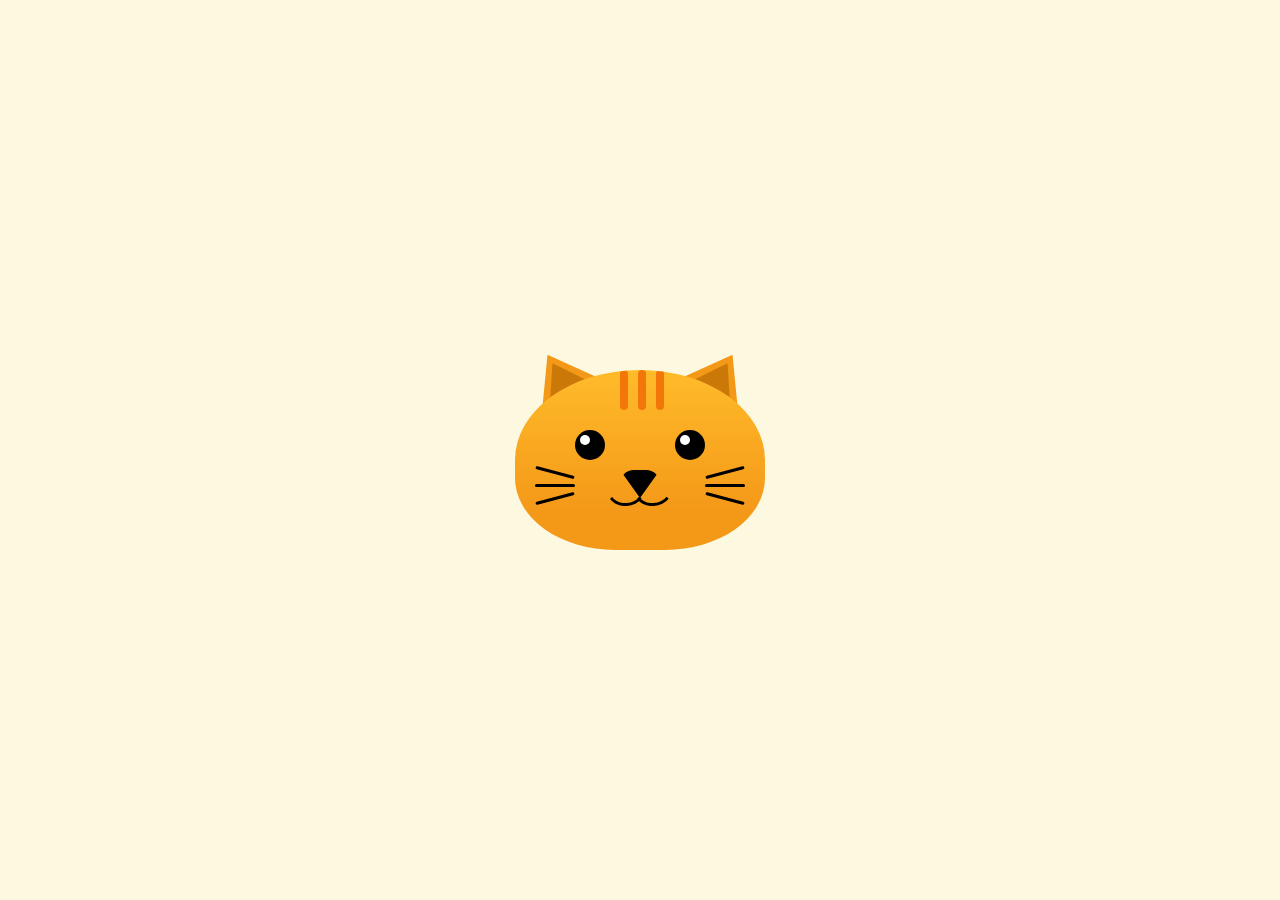
<file: cat_painting/index.html>
<!DOCTYPE html>
<html lang="en">
  <head>
    <meta charset="UTF-8" />
    <meta name="viewport" content="width=device-width, initial-scale=1.0" />
    <title>Cat Painting</title>
    <link rel="stylesheet" href="style.css" />
  </head>
  <body>
    <div class="cat-head">
      <div class="cat-face">
        <div class="cat-pattern">
          <div class="cat-patten-line"></div>
          <div class="cat-patten-line"></div>
          <div class="cat-patten-line"></div>
        </div>
      </div>

      <div class="cat-ear left">
        <div class="cat-inner-ear left"></div>
      </div>
      <div class="cat-ear right">
        <div class="cat-inner-ear right"></div>
      </div>
      <div class="cat-eye left">
        <div class="cat-eye-ball"></div>
      </div>
      <div class="cat-eye right">
        <div class="cat-eye-ball"></div>
      </div>
      <div class="cat-nose"></div>
      <div class="cat-mouth">
        <div class="cat-mouth-line left"></div>
        <div class="cat-mouth-line right"></div>
      </div>
      <div class="cat-whisker">
        <div class="cat-whisker-group left">
          <div class="cat-whisker-line"></div>
          <div class="cat-whisker-line"></div>
          <div class="cat-whisker-line"></div>
        </div>
        <div class="cat-whisker-group right">
          <div class="cat-whisker-line"></div>
          <div class="cat-whisker-line"></div>
          <div class="cat-whisker-line"></div>
        </div>
      </div>
    </div>
  </body>
</html>
</file>
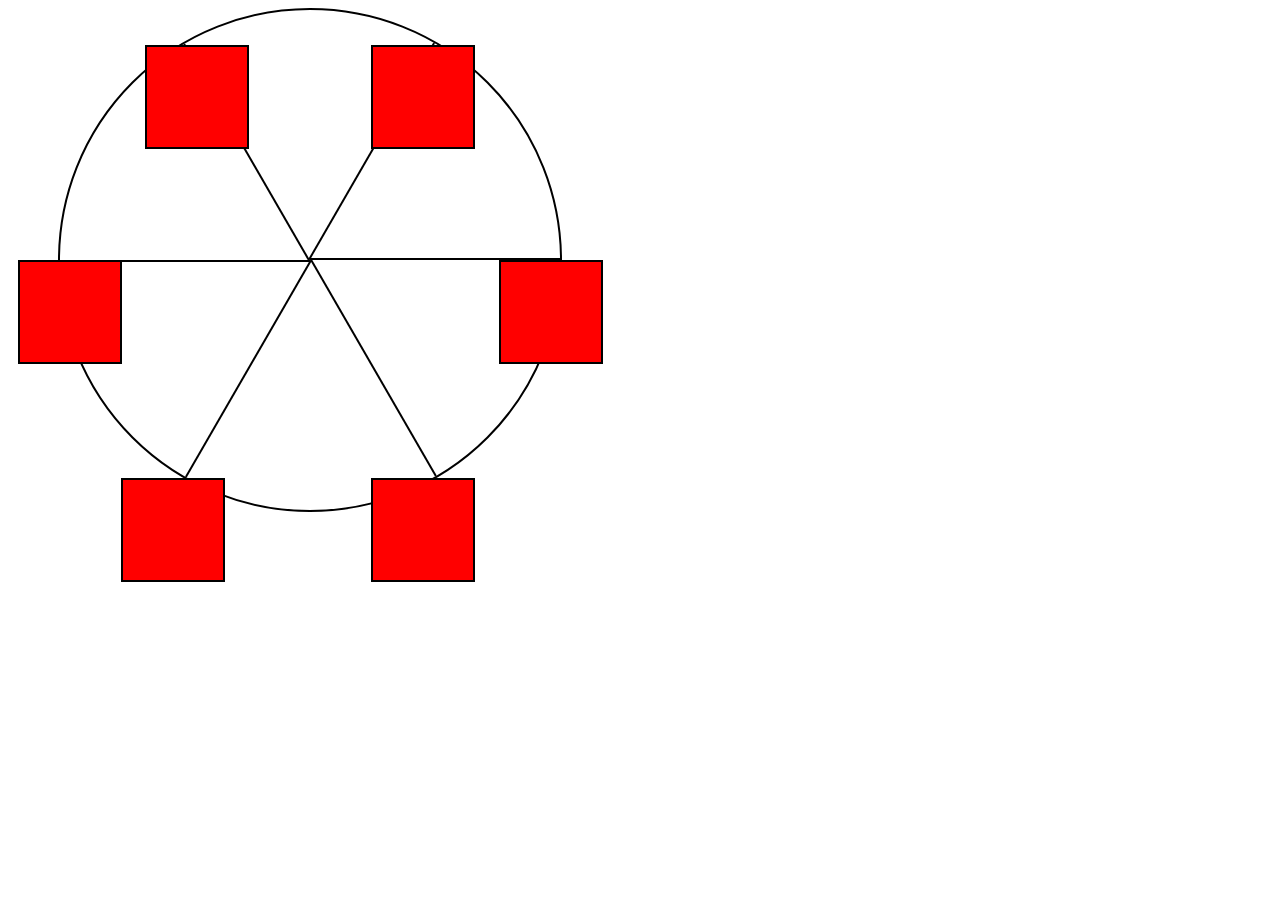
<file: ferris_wheel/index.html>
<!DOCTYPE html>
<html lang="en">
  <head>
    <meta charset="UTF-8" />
    <meta name="viewport" content="width=device-width, initial-scale=1.0" />
    <title>Ferris Wheel</title>
    <link rel="stylesheet" href="style.css" />
  </head>
  <body>
    <div class="wheel">
      <span class="line"></span>
      <span class="line"></span>
      <span class="line"></span>
      <span class="line"></span>
      <span class="line"></span>
      <span class="line"></span>

      <div class="cabin"></div>
      <div class="cabin"></div>
      <div class="cabin"></div>
      <div class="cabin"></div>
      <div class="cabin"></div>
      <div class="cabin"></div>
    </div>
  </body>
</html>
</file>
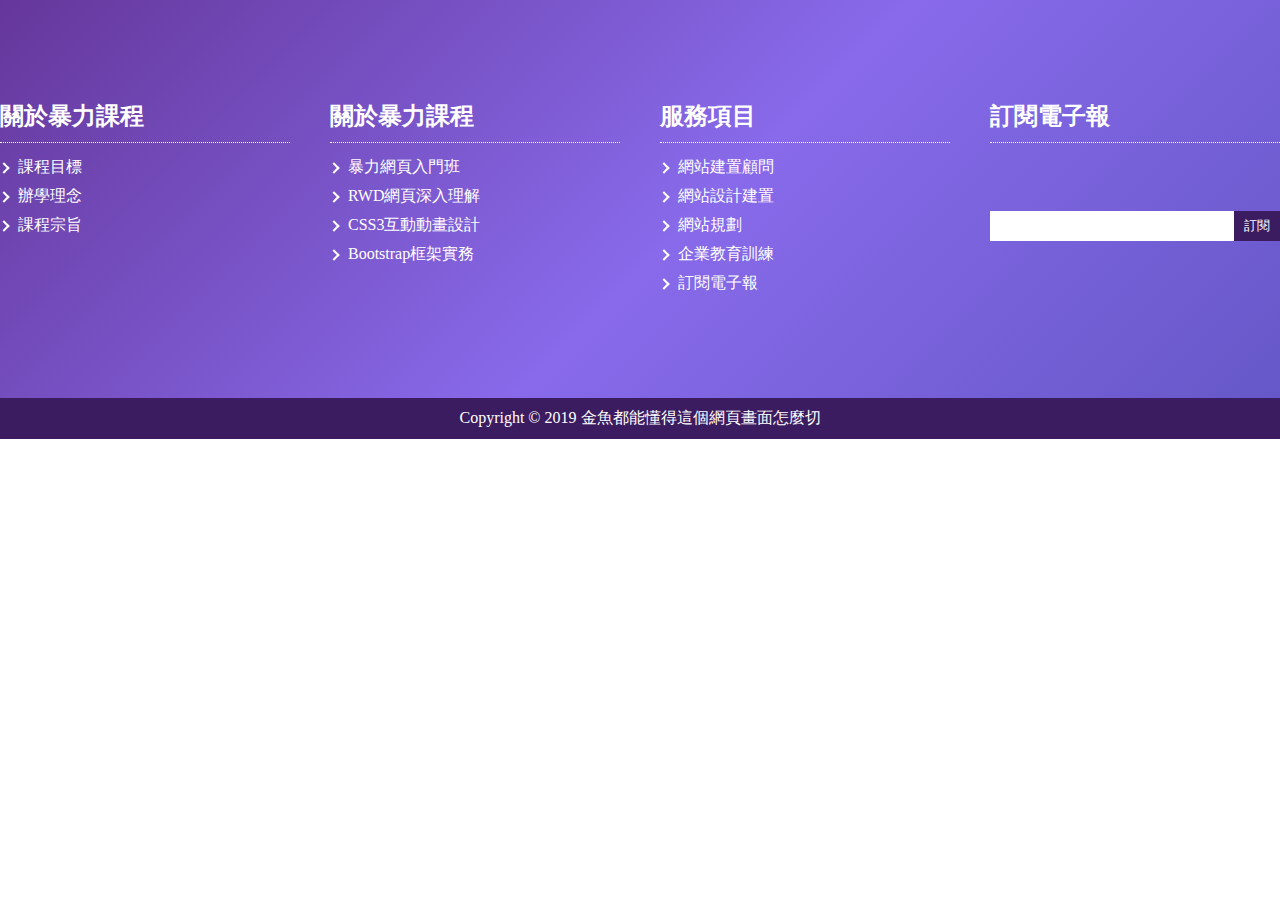
<file: footer/index.html>
<!DOCTYPE html>
<html lang="en">
  <head>
    <meta charset="UTF-8" />
    <meta name="viewport" content="width=device-width, initial-scale=1.0" />
    <title>Footer</title>
    <link rel="stylesheet" href="style.css" />
  </head>
  <body>
    <footer class="footer">
      <ul class="nav container">
        <li class="menu-item">
          <h2 class="menu-title">關於暴力課程</h2>
          <ul>
            <li><a href="#">課程目標</a></li>
            <li><a href="#">辦學理念</a></li>
            <li><a href="#">課程宗旨</a></li>
          </ul>
        </li>
        <li class="menu-item">
          <h2 class="menu-title">關於暴力課程</h2>
          <ul>
            <li><a href="#">暴力網頁入門班</a></li>
            <li><a href="#">RWD網頁深入理解</a></li>
            <li><a href="#">CSS3互動動畫設計</a></li>
            <li><a href="#">Bootstrap框架實務</a></li>
          </ul>
        </li>
        <li class="menu-item">
          <h2 class="menu-title">服務項目</h2>
          <ul>
            <li><a href="#">網站建置顧問</a></li>
            <li><a href="#">網站設計建置</a></li>
            <li><a href="#">網站規劃</a></li>
            <li><a href="#">企業教育訓練</a></li>
            <li><a href="#">訂閱電子報</a></li>
          </ul>
        </li>
        <li class="menu-item footer-form">
          <h2 class="menu-title">訂閱電子報</h2>
          <form action="" class="footer-subscription">
            <input type="email" />
            <button type="submit">訂閱</button>
          </form>
        </li>
      </ul>
      <div class="copyright">
        <div class="container">Copyright © 2019 金魚都能懂得這個網頁畫面怎麼切</div>
      </div>
    </footer>
  </body>
</html>
</file>
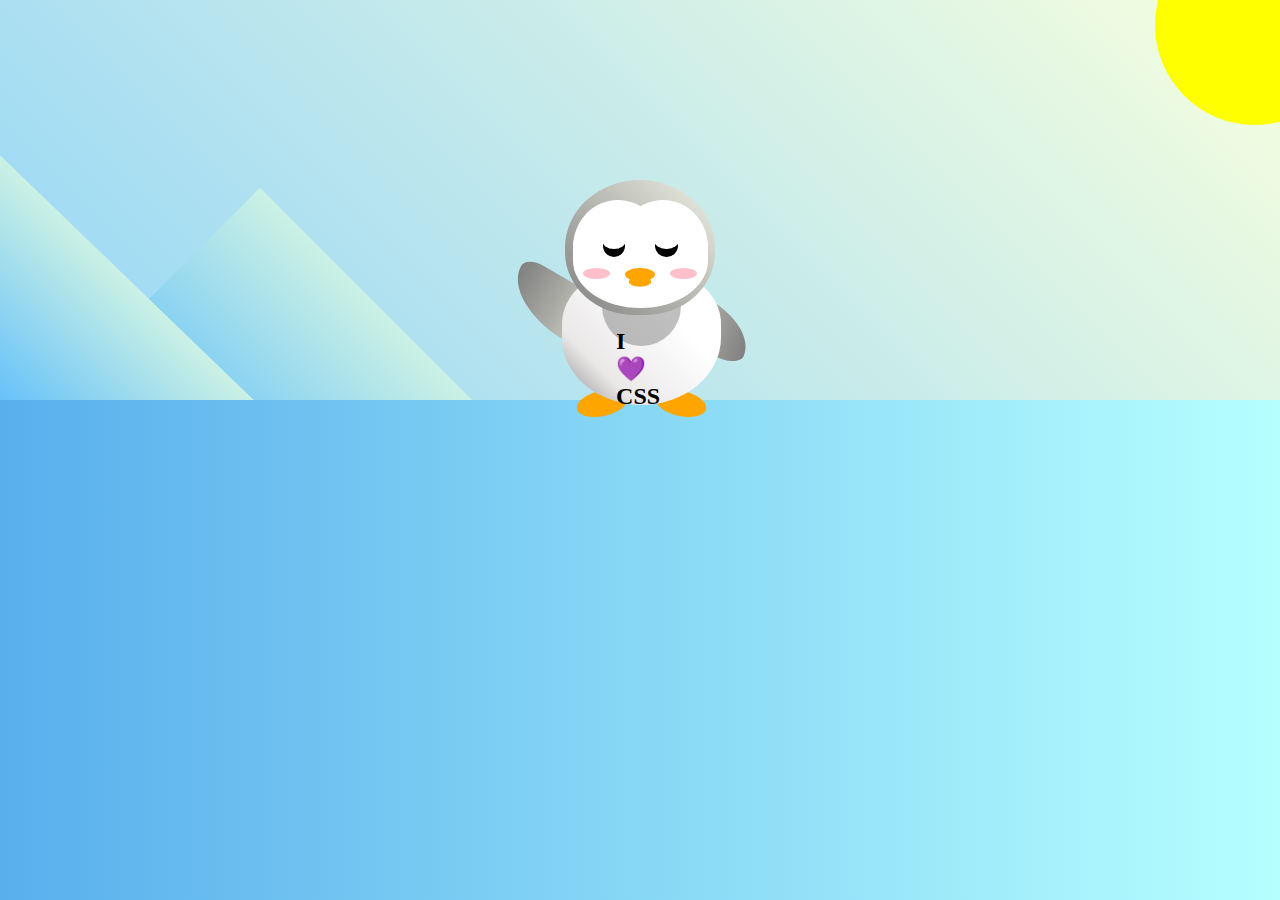
<file: penguin/index.html>
<!DOCTYPE html>
<html lang="en">
  <head>
    <meta charset="UTF-8" />
    <meta name="viewport" content="width=device-width, initial-scale=1.0" />
    <title>Penguin</title>
    <link rel="stylesheet" href="style.css" />
  </head>
  <body>
    <div class="penguin">
      <div class="penguin-head">
        <div class="face left"></div>
        <div class="face right"></div>
        <div class="chin"></div>
        <div class="eye left">
          <div class="eye-mask"></div>
        </div>
        <div class="eye right">
          <div class="eye-mask"></div>
        </div>
        <div class="mouth top"></div>
        <div class="mouth bottom"></div>
        <div class="blush left"></div>
        <div class="blush right"></div>
      </div>
      <div class="penguin-body">
        <div class="chest"></div>
        <div class="arm left"></div>
        <div class="arm right"></div>
        <div class="foot left"></div>
        <div class="foot right"></div>
        <div class="text">
          <p>I 💜 CSS</p>
        </div>
      </div>
    </div>

    <div class="mountain-front"></div>
    <div class="mountain-back"></div>
    <div class="sun"></div>
    <div class="ground"></div>
  </body>
</html>
</file>
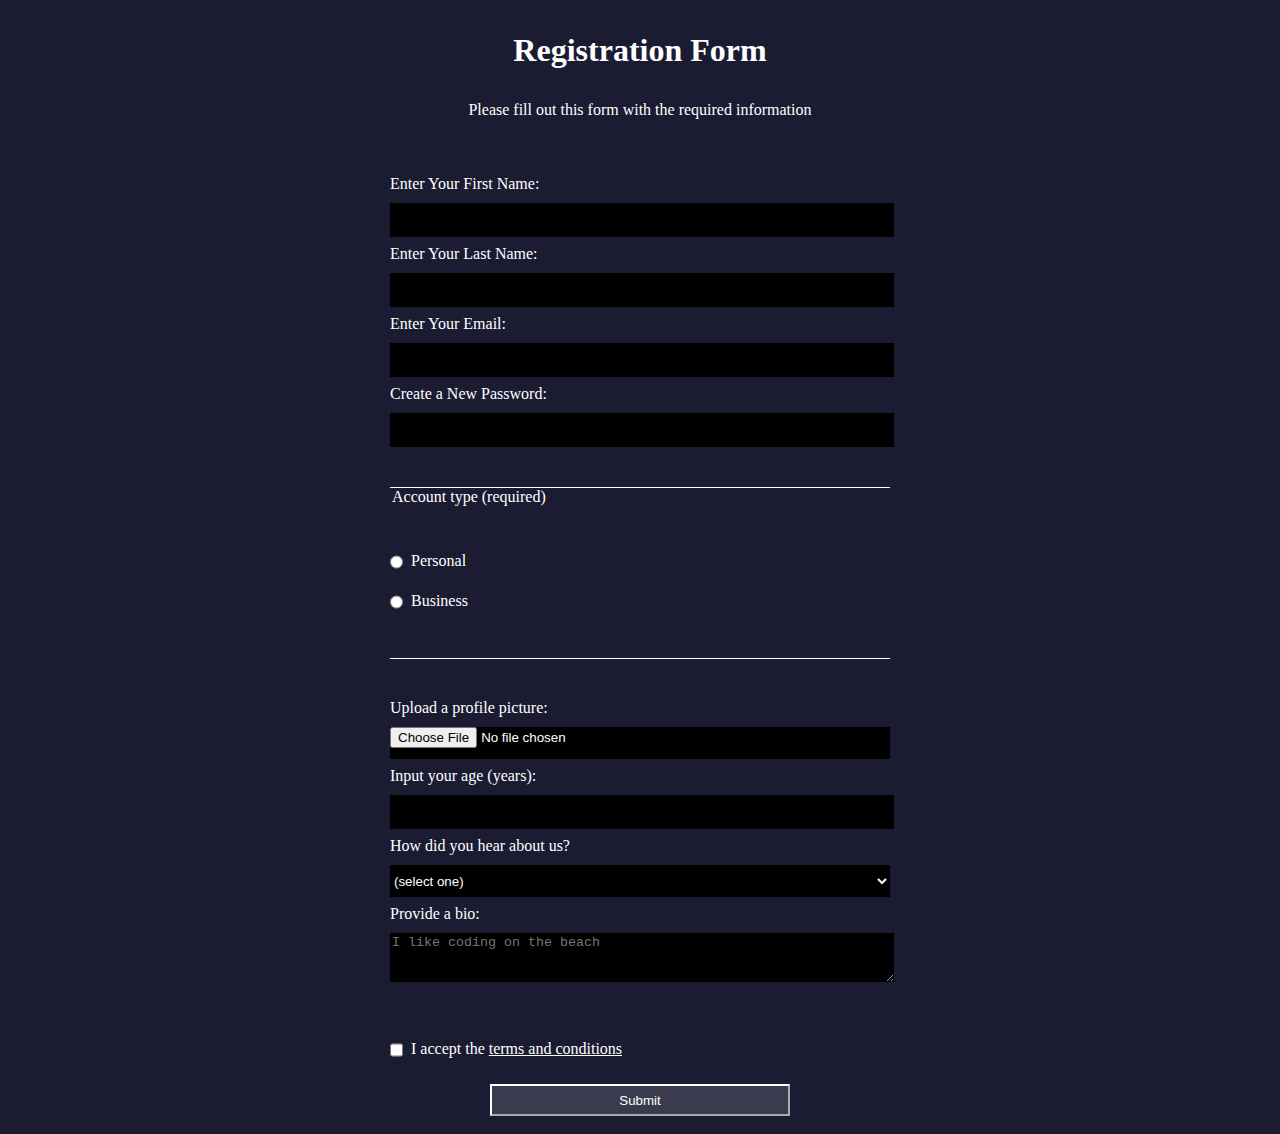
<file: registration_form/index.html>
<!DOCTYPE html>
<html lang="en">
  <head>
    <meta charset="UTF-8" />
    <meta name="viewport" content="width=device-width, initial-scale=1.0" />
    <title>Document</title>
    <link rel="stylesheet" href="style.css" />
  </head>
  <body>
    <div class="text-center">
      <h1 class="title">Registration Form</h1>
      <p>Please fill out this form with the required information</p>
    </div>
    <form methods="post" action="https://register-demo.freecodecamp.org">
      <fieldset class="border-bottom">
        <label for="first-name"
          >Enter Your First Name: <input class="form-input" type="text" id="first-name" name="first-name"
        /></label>
        <label for="last-name"
          >Enter Your Last Name:<input class="form-input" type="text" id="last-name" name="last-name"
        /></label>
        <label for="email">Enter Your Email:<input class="form-input" type="email" id="email" name="email" /></label>
        <label for="password"
          >Create a New Password:<input
            class="form-input"
            type="password"
            id="password"
            name="password"
            pattern="[a-z0-5]{8,}"
        /></label>
      </fieldset>
      <fieldset class="border-bottom">
        <legend>Account type (required)</legend>
        <label for="personal"
          ><input class="form-input inline" type="radio" id="personal" name="account-type" required />Personal</label
        >
        <label for="business"
          ><input class="form-input inline" type="radio" id="business" name="account-type" />Business</label
        >
      </fieldset>
      <fieldset>
        <label for="profile-picture"
          >Upload a profile picture:<input class="form-input" type="file" id="profile-picture" name="file"
        /></label>
        <label for="age"
          >Input your age (years):<input class="form-input" type="number" id="age" name="age" min="1" max="120"
        /></label>
        <label for="referer"
          >How did you hear about us?
          <select class="form-input" name="referer" id="referer">
            <option selected>(select one)</option>
            <option value="freeCodeCamp News">freeCodeCamp News</option>
            <option value="freeCodeCamp YouTube Channel">freeCodeCamp YouTube Channel</option>
            <option value="freeCodeCamp Forum">freeCodeCamp Forum</option>
            <option value="Other">Other</option>
          </select>
        </label>
        <label for="bio"
          >Provide a bio:
          <textarea class="form-input" id="bio" name="bio" rows="3" placeholder="I like coding on the beach"></textarea>
        </label>
      </fieldset>
      <label for="terms-and-conditions"
        ><input class="form-input inline" type="checkbox" id="terms-and-conditions" name="terms-and-conditions" />I
        accept the <a href="https://www.freecodecamp.org/news/terms-of-service/">terms and conditions</a></label
      >
      <button type="submit" class="btn">Submit</button>
    </form>
  </body>
</html>
</file>
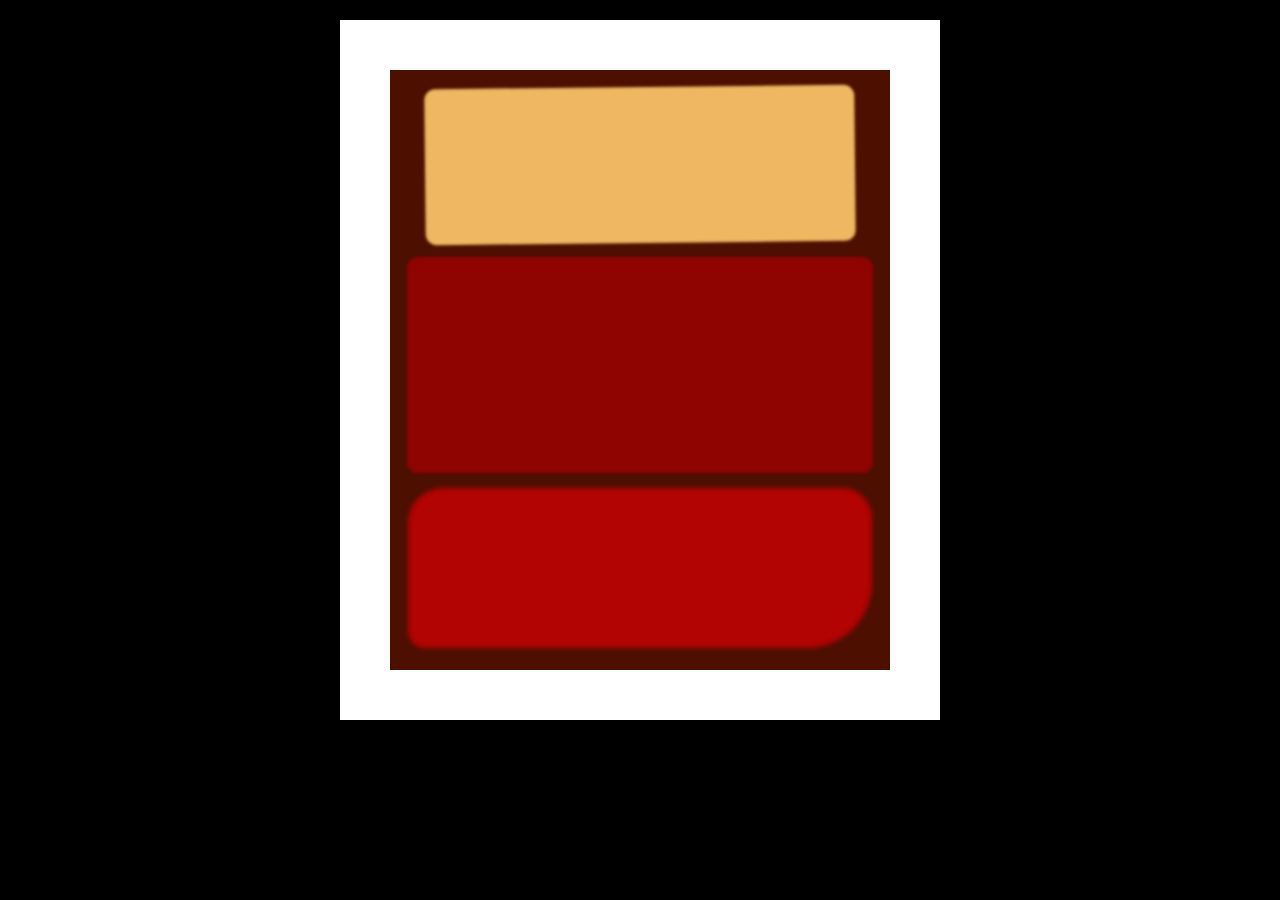
<file: rothko_painting/index.html>
<!DOCTYPE html>
<html lang="en">
  <head>
    <meta charset="UTF-8" />
    <meta name="viewport" content="width=device-width, initial-scale=1.0" />
    <title>Rothko Painting</title>
    <link rel="stylesheet" href="style.css" />
  </head>
  <body>
    <div class="frame">
      <div class="painting">
        <div class="top-box"></div>
        <div class="middle-box"></div>
        <div class="bottom-box"></div>
      </div>
    </div>
  </body>
</html>
</file>
<file: cat_painting/style.css>
body {
  margin: 0;
  padding: 0;
  background: #fdf9e1;
  width: 100%;
  height: 100vh;
}

.cat-head {
  position: absolute;
  top: 50%;
  left: 50%;
  transform: translate(-50%, -50%);
  width: 250px;
  height: 200px;
}

.cat-face {
  width: 100%;
  height: 90%;
  overflow: hidden;
  position: absolute;
  z-index: 10;
  bottom: 0;
  border-radius: 100% 100% 80% 80%;
  background: linear-gradient(#ffbb2a 0%, #f49818 80%);
}

.cat-ear {
  border-left: 50px solid transparent;
  border-right: 50px solid transparent;
  border-bottom: 70px solid #f49818;
  position: absolute;
  top: 0;
}

.cat-ear.left {
  transform: rotate(-30deg);
}

.cat-ear.right {
  right: 0px;
  transform: rotate(30deg);
}

.cat-inner-ear {
  border-left: 20px solid transparent;
  border-right: 20px solid transparent;
  border-bottom: 30px solid #ca7908;
  position: absolute;
  z-index: 20;
}

.cat-inner-ear.left {
  left: -20px;
  top: 10px;
}

.cat-inner-ear.right {
  right: -20px;
  top: 10px;
}

.cat-eye {
  background: #000;
  width: 30px;
  height: 30px;
  position: absolute;
  z-index: 10;
  border-radius: 50%;
}

.cat-eye-ball {
  width: 10px;
  height: 10px;
  background: white;
  border-radius: 50%;
  position: relative;
  top: 5px;
  left: 5px;
}

.cat-eye.left {
  left: 60px;
  top: 80px;
}

.cat-eye.right {
  right: 60px;
  top: 80px;
}

.cat-nose {
  position: absolute;
  border-top: 28px solid #000;
  border-left: 20px solid transparent;
  border-right: 20px solid transparent;
  border-radius: 30px;
  top: 120px;
  z-index: 10;
  left: 50%;
  transform: translateX(-50%);
}

.cat-mouth {
  position: absolute;
  z-index: 10;
  top: 100px;
  left: 65px;
}

.cat-mouth-line {
  position: relative;
  display: inline-block;
  width: 40px;
  height: 50px;
  border: 3px solid #000;
  border-radius: 0 0 150px 300%/190px;
  border-color: transparent transparent black transparent;
}

.cat-mouth-line.left {
  left: 23px;
}

.cat-whisker-line {
  width: 40px;
  height: 3px;
  background: #000;
  border-radius: 50px;
}

.cat-whisker-line:nth-child(1) {
  margin-bottom: 10px;
  rotate: 15deg;
}

.cat-whisker-line:nth-child(2) {
  rotate: 0deg;
  margin-bottom: 10px;
}

.cat-whisker-line:nth-child(3) {
  rotate: -15deg;
}

.cat-whisker-group.left {
  position: absolute;
  z-index: 10;
  left: 20px;
  bottom: 50px;
}

.cat-whisker-group.right {
  position: absolute;
  z-index: 10;
  right: 20px;
  bottom: 50px;
  transform: scale(-1);
}

.cat-pattern {
  position: absolute;
  left: 105px;
  top: 0px;
  display: flex;
  gap: 10px;
  z-index: 12;
}

.cat-patten-line {
  border-radius: 20px;
  display: block;
  height: 40px;
  width: 8px;
  background: #f37609;
}
</file>
<file: ferris_wheel/style.css>
.wheel {
  position: relative;
  margin-left: 50px;
  height: 55vw;
  width: 55vw;
  max-width: 500px;
  max-height: 500px;
  border: solid 2px #000;
  border-radius: 50%;
  animation: wheel 10s linear infinite;
}

.line {
  width: 50%;
  height: 2px;
  background: #000;
  position: absolute;
  top: 50%;
  transform-origin: 100% 0%;
}

.line:nth-of-type(1) {
  transform: rotate(60deg);
}

.line:nth-of-type(2) {
  transform: rotate(120deg);
}

.line:nth-of-type(3) {
  transform: rotate(180deg);
}

.line:nth-of-type(4) {
  transform: rotate(240deg);
}

.line:nth-of-type(5) {
  transform: rotate(300deg);
}

.cabin {
  display: block;
  width: 20%;
  height: 20%;
  background: red;
  position: absolute;
  border: 2px solid #000;
  transform-origin: 50% 0%;
  animation: cabins 10s ease-in-out infinite;
}

.cabin:nth-of-type(1) {
  right: -8.5%;
  top: 50%;
}

.cabin:nth-of-type(2) {
  right: 17%;
  top: 93.5%;
}

.cabin:nth-of-type(3) {
  right: 67%;
  top: 93.5%;
}

.cabin:nth-of-type(4) {
  left: -8.5%;
  top: 50%;
}

.cabin:nth-of-type(5) {
  left: 17%;
  top: 7%;
}

.cabin:nth-of-type(6) {
  right: 17%;
  top: 7%;
}

@keyframes wheel {
  0% {
    transform: rotate(0deg);
  }
  100% {
    transform: rotate(360deg);
  }
}
@keyframes cabins {
  0% {
    transform: rotate(0deg);
  }
  25% {
    background-color: purple;
  }
  50% {
    background-color: yellow;
  }
  100% {
    transform: rotate(-360deg);
  }
}/*# sourceMappingURL=style.css.map */
</file>
<file: footer/style.css>
body,
html,
h2 {
  margin: 0;
  padding: 0;
}

a {
  text-decoration: none;
  color: inherit;
}

a:hover {
  color: #fa0;
}

ul {
  list-style: none;
  margin: 0;
  padding: 0;
}

body {
  color: white;
}

.container {
  max-width: 1280px;
  margin: 0 auto;
}

.footer {
  background-image: linear-gradient(-225deg, #65379b 0%, #886aea 53%, #6457c6 100%);
}

.nav {
  display: flex;
  gap: 40px;
  padding: 100px 0;
}

.menu-item {
  width: 25%;
}

.menu-item li {
  padding: 4px 0px;
  display: flex;
  align-items: center;
}

.menu-item li::before {
  content: "";
  display: block;
  width: 6px;
  height: 6px;
  border-top: solid 2px;
  border-right: solid 2px;
  margin-right: 10px;
  transform: rotate(45deg);
}

.menu-title {
  border-bottom: dotted 1px;
  padding-bottom: 10px;
  margin-bottom: 10px;
}

.copyright {
  background: #3c1c60;
  text-align: center;
  padding: 10px 0;
}

.footer-form {
  display: flex;
  flex-direction: column;
}

.footer-subscription {
  display: flex;
  margin: auto 0;
}

.footer-subscription input {
  width: 100%;
  border: none;
}

.footer-subscription input:focus {
  outline: none;
}

.footer-subscription button {
  cursor: pointer;
  text-wrap: nowrap;
  border: none;
  background: #3c1c60;
  color: white;
  padding: 6px 10px;
}
</file>
<file: penguin/style.css>
:root {
  --penguin-gray: gray;
  --penguin-white: white;
}

html,
body {
  margin: 0;
  padding: 0;
}

body {
  height: 100vh;
  width: 100%;
  overflow: hidden;
  background: linear-gradient(45deg, rgb(118, 201, 255), rgb(247, 255, 222));
}

.ground {
  margin-top: -58px;
  position: absolute;
  bottom: 0;
  z-index: 3;
  height: calc(100vh - 400px);
  width: 100%;
  background: linear-gradient(90deg, rgb(88, 175, 236), rgb(182, 255, 255));
}

.mountain-front {
  width: 300px;
  height: 300px;
  background: linear-gradient(rgb(203, 241, 228), rgb(80, 183, 255));
  transform: skew(0deg, 44deg);
  margin-top: 300px;
  position: absolute;
  z-index: 2;
}

.mountain-back {
  width: 300px;
  height: 300px;
  background: linear-gradient(rgb(203, 241, 228), rgb(80, 183, 255));
  transform: rotate(45deg);
  top: 250px;
  position: absolute;
  left: 110px;
  z-index: 1;
}

.sun {
  width: 200px;
  height: 200px;
  background: yellow;
  border-radius: 50%;
  position: absolute;
  top: -75px;
  right: -75px;
}

.penguin {
  position: absolute;

  left: 50%;
  transform: translateX(-50%);
  z-index: 4;
  width: 300px;
  height: 300px;
  margin: 0 auto;
  margin-top: 150px;
  transition: 0.5s;
}

.penguin * {
  position: absolute;
}

.penguin:active {
  transform: translateX(-50%) scale(1.5);
  cursor: not-allowed;
}

.penguin-head {
  z-index: 1;
  width: 50%;
  height: 45%;
  top: 10%;
  left: 25%;
  border-radius: 70% 70% 65% 65%;
  background: linear-gradient(45deg, var(--penguin-gray), rgb(239, 240, 228));
}

.penguin-head .face {
  width: 60%;
  height: 70%;
  background: var(--penguin-white);
  border-radius: 70% 70% 60% 60%;
  top: 15%;
}

.penguin-head .face.left {
  left: 5%;
}

.penguin-head .face.right {
  right: 5%;
}

.penguin-head .chin {
  background: var(--penguin-white);
  width: 90%;
  height: 70%;
  bottom: 10%;
  border-radius: 70% 70% 100% 100%;
  left: 5%;
  top: 25%;
}

.penguin-head .eye {
  width: 15%;
  height: 17%;
  background-color: black;
  top: 40%;
  border-radius: 50%;
}

.penguin-head .eye.left {
  left: 25%;
}

.penguin-head .eye.right {
  right: 25%;
}

.penguin-head .eye-mask {
  bottom: 8px;
  left: -1px;
  width: 110%;
  height: 80%;
  background: #fff;
  border-radius: 50%;
}

.penguin-head .mouth {
  background: orange;
  width: 20%;
  height: 10%;
  border-radius: 50%;
}

.penguin-head .mouth.top {
  top: 65%;
  left: 40%;
}

.penguin-head .mouth.bottom {
  top: 70%;
  left: 40%;
  transform: scale(-0.75);
}

.penguin-head .blush {
  background: pink;
  width: 18%;
  height: 8%;
  border-radius: 50%;
  top: 65%;
}

.penguin-head .blush.left {
  left: 12%;
}

.penguin-head .blush.right {
  right: 12%;
}

.penguin-body {
  width: 53%;
  height: 45%;
  background: linear-gradient(45deg, rgb(134, 133, 133) 0%, rgb(234, 231, 231) 25%, white 67%);
  border-radius: 80% 80% 100% 100%;
  top: 40%;
  left: 24%;
}

.penguin-body .chest {
  width: 50%;
  height: 60%;
  border-radius: 50%;
  top: -4%;
  left: 25%;
  opacity: 0.5;
  background: var(--penguin-gray);
}

.penguin-body .arm {
  width: 60%;
  height: 40%;
  background: linear-gradient(90deg, var(--penguin-gray), rgb(209, 210, 199));
  border-radius: 50%;
  border-radius: 30% 30% 30% 120%;
  z-index: -1;
}

.penguin-body .arm.left {
  top: 25%;
  left: -30%;
  transform-origin: top right;
  transform: rotate(30deg);
  animation: 2s ease-out infinite wave alternate;
}

.penguin-body .arm.right {
  top: 20%;
  right: -20%;
  transform: rotate(200deg);
}

.penguin-body .foot {
  background: orange;
  bottom: -12px;

  height: 20%;
  border-radius: 50%;
  transform: skew(-30deg);
  z-index: -1;
  width: 30%;
}

.penguin-body .foot.left {
  left: 10%;
  transform: skew(-30deg);
}

.penguin-body .foot.right {
  right: 10%;
  width: 30%;
  transform: skew(30deg);
}

.penguin-body .text {
  font-size: 1.5rem;
  font-weight: bold;
  left: 34%;
  top: 25%;
}

@keyframes wave {
  10% {
    transform: rotate(20deg);
  }
  40% {
    transform: rotate(30deg);
  }
}
</file>
<file: registration_form/style.css>
/* base */
body {
  background: #1b1b32;
  color: #fff;
  font-family: Tahoma;
}

a {
  color: #fff;
}

h1,
fieldset {
  margin: 0;
  padding: 0;
}

form {
  margin: 0 auto;
  width: 70vw;
  max-width: 500px;
  min-width: 300px;
  color: #fff;
}

fieldset {
  padding-top: 32px;
  padding-bottom: 32px;
  border: none;
}

label {
  display: block;
  margin-top: 8px;
  margin-bottom: 8px;
}

/* page */
.title {
  margin-top: 32px;
  margin-bottom: 32px;
}

.form-input {
  min-height: 2rem;
  margin-top: 10px;
  width: 100%;
  color: #fff;
  background: #000;
  border: none;
}

.form-input:not([type="radio"], [type="checkbox"]):focus {
  border-radius: 4px;
  outline: solid 1px orange;
}

button[type="submit"] {
  display: block;
  height: 32px;
  width: 60%;
  min-width: 300px;
  margin: 18px auto;
  color: white;
  border-color: white;
  background: #3b3b4f;
}

/* utils */
.text-center {
  text-align: center;
}

.border-bottom {
  border-bottom: solid 1px #fff;
}

.inline {
  width: unset;
  margin: 0 8px 0 0;
  vertical-align: middle;
}
</file>
<file: rothko_painting/style.css>
:root {
  --top-color: #efb762;
  --middle-color: #8f0401;
  --bottom-color: #b20403;
}

body {
  background: #000;
}

.frame {
  padding: 50px;
  width: 500px;
  margin: 20px auto;
  background: #fff;
}

.painting {
  height: 600px;
  background: #4d0f00;
  /* 關鍵語法 */
  overflow: hidden;
}

.top-box {
  height: 25%;
  margin: 20px 38px;
  background: var(--top-color);
  box-shadow: 0 0 3px 3px var(--top-color);
  border-radius: 8px;
  transform: rotate(-0.6deg);
}

.middle-box {
  height: 35%;
  margin-right: 20px;
  margin-left: 20px;
  background: var(--middle-color);
  box-shadow: 0 0 3px 3px var(--middle-color);
  border-radius: 8px;
}

.bottom-box {
  height: 25%;
  margin: 23px;
  background: var(--bottom-color);
  box-shadow: 0 0 5px 5px var(--bottom-color);
  border-radius: 30px 25px 60px 12px;
}
</file>
